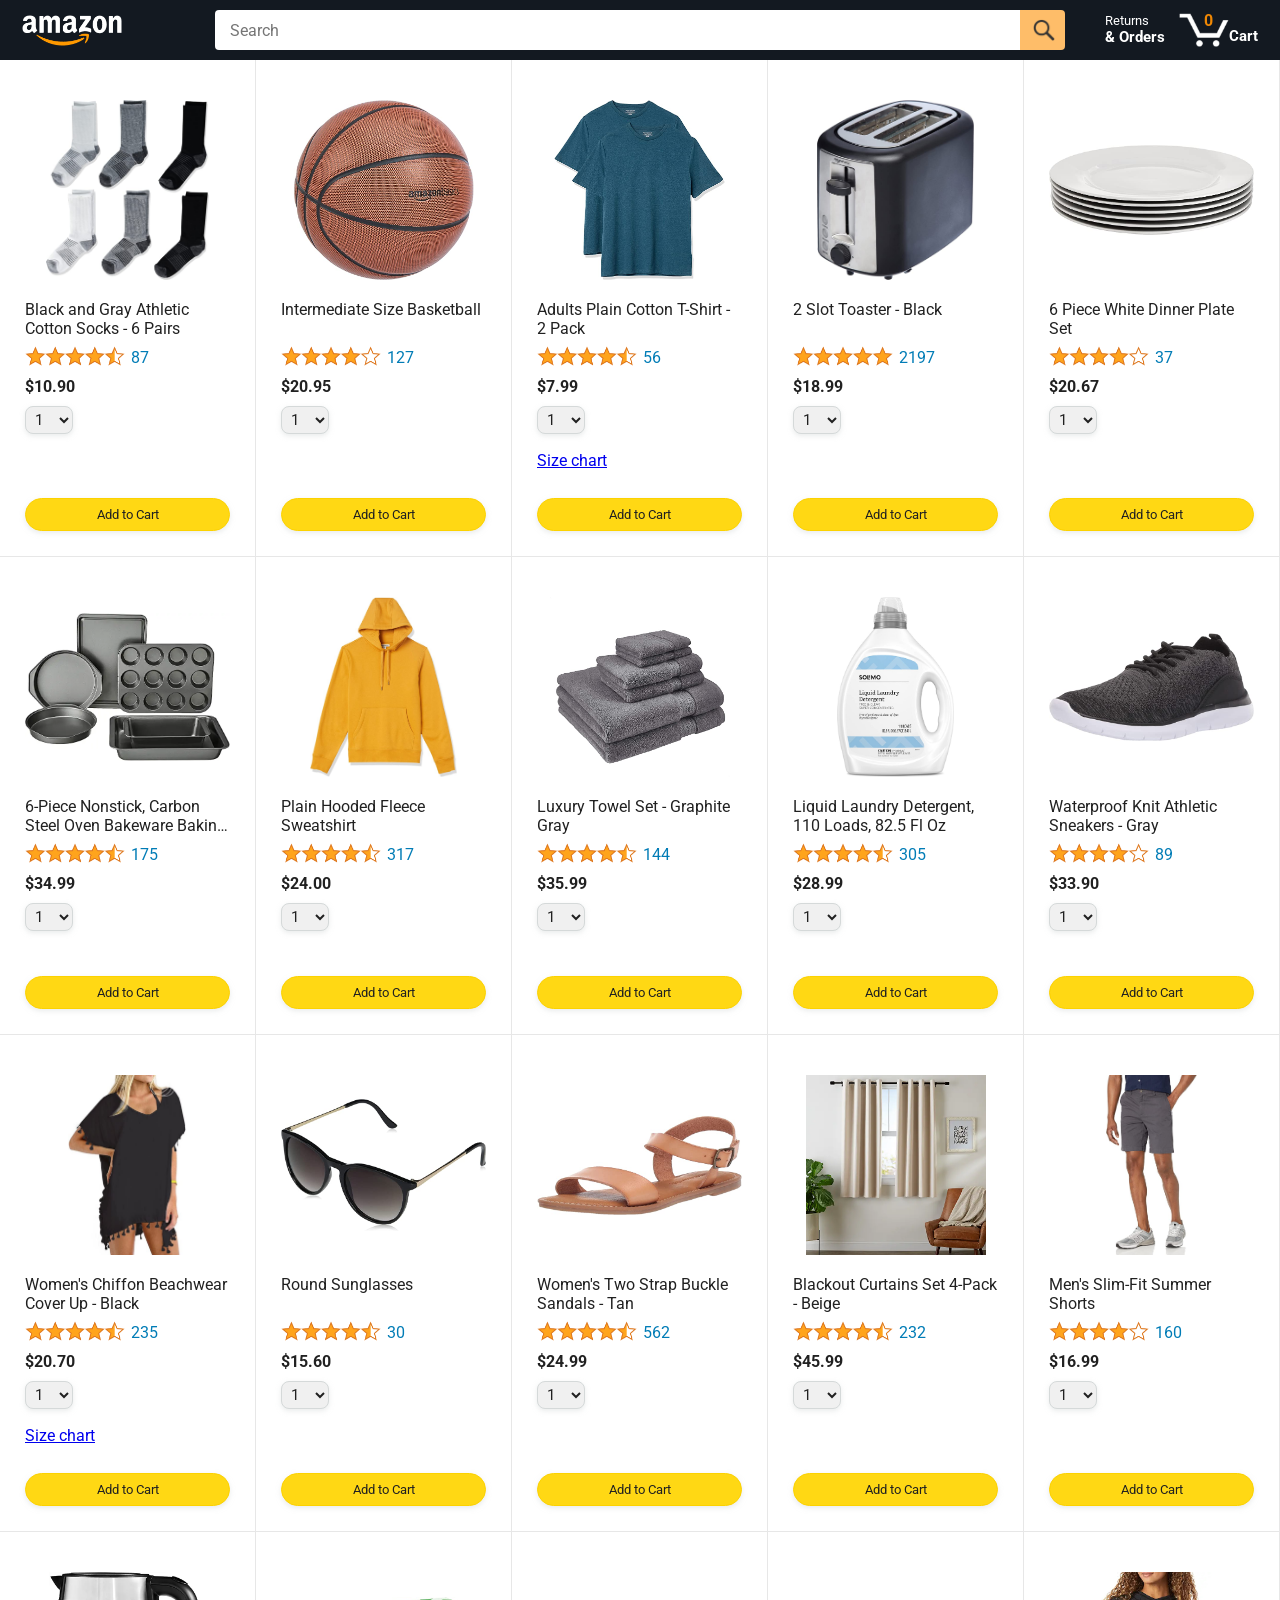
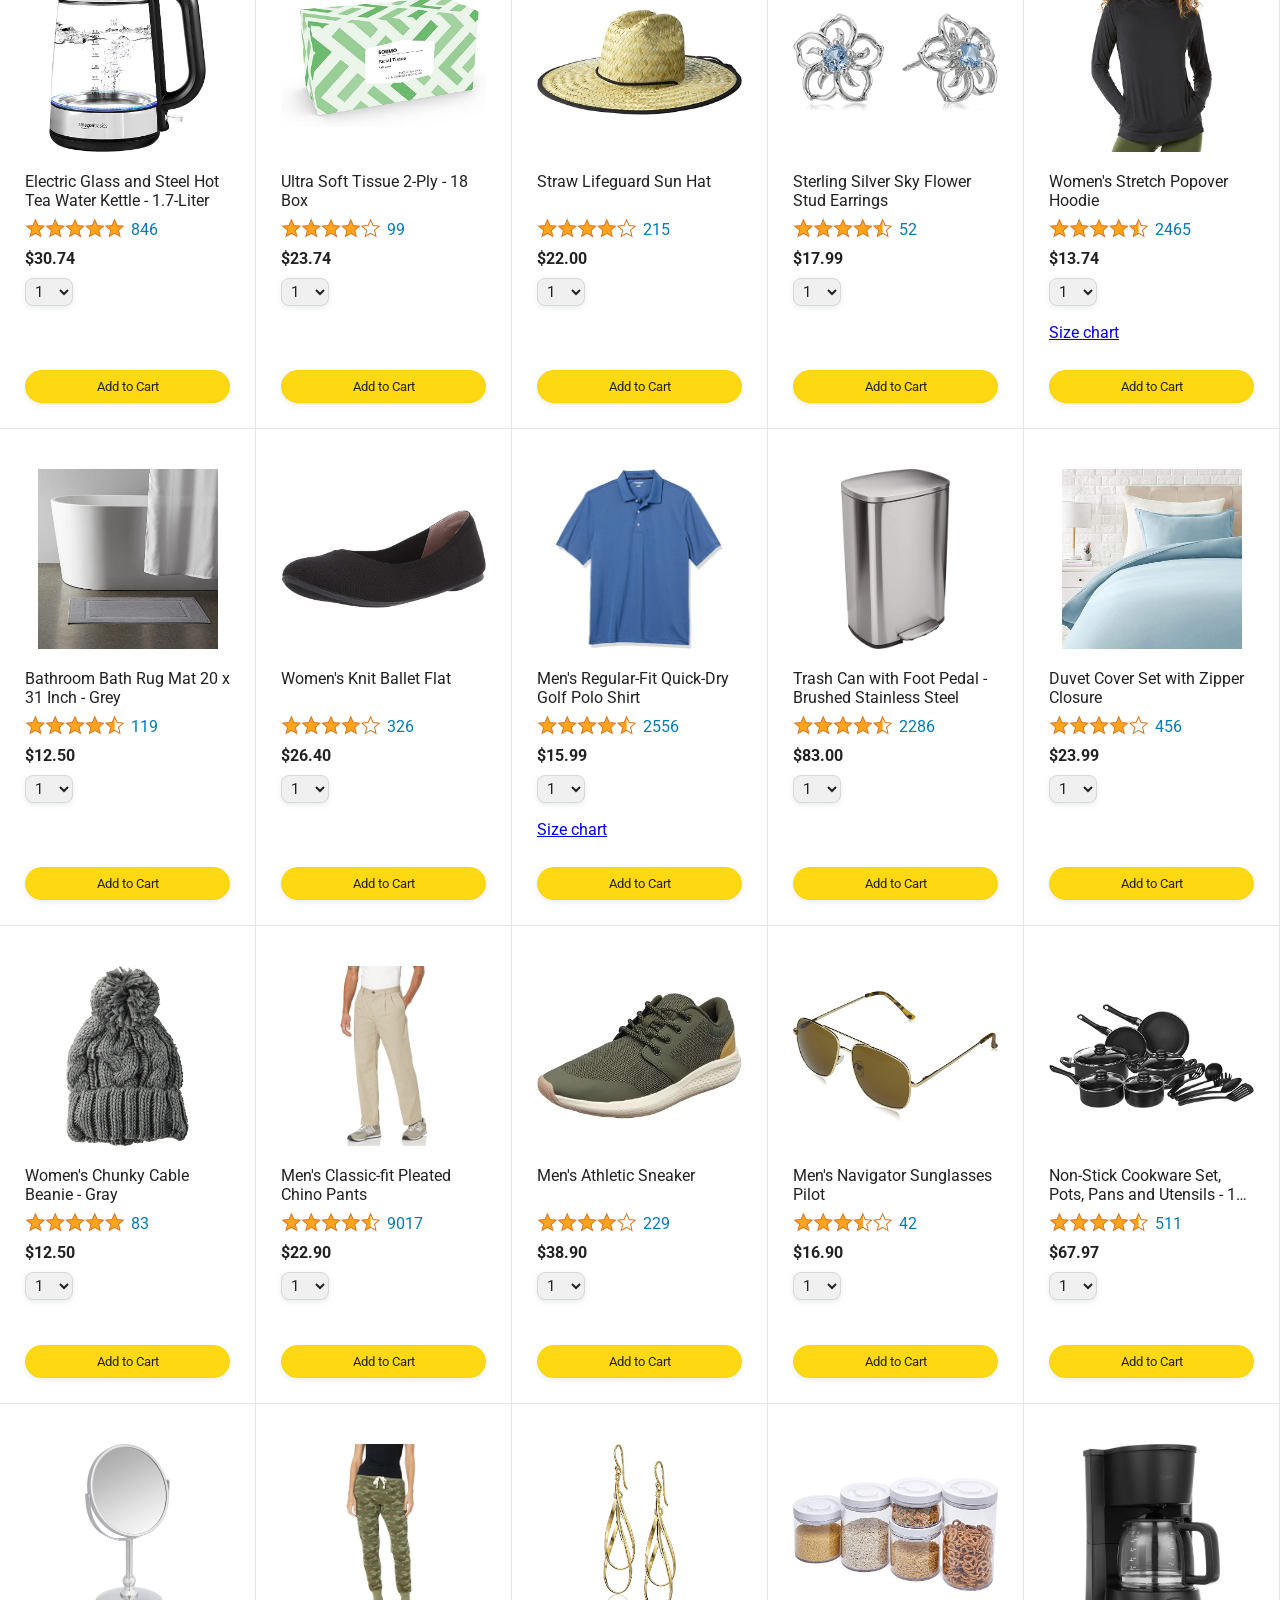
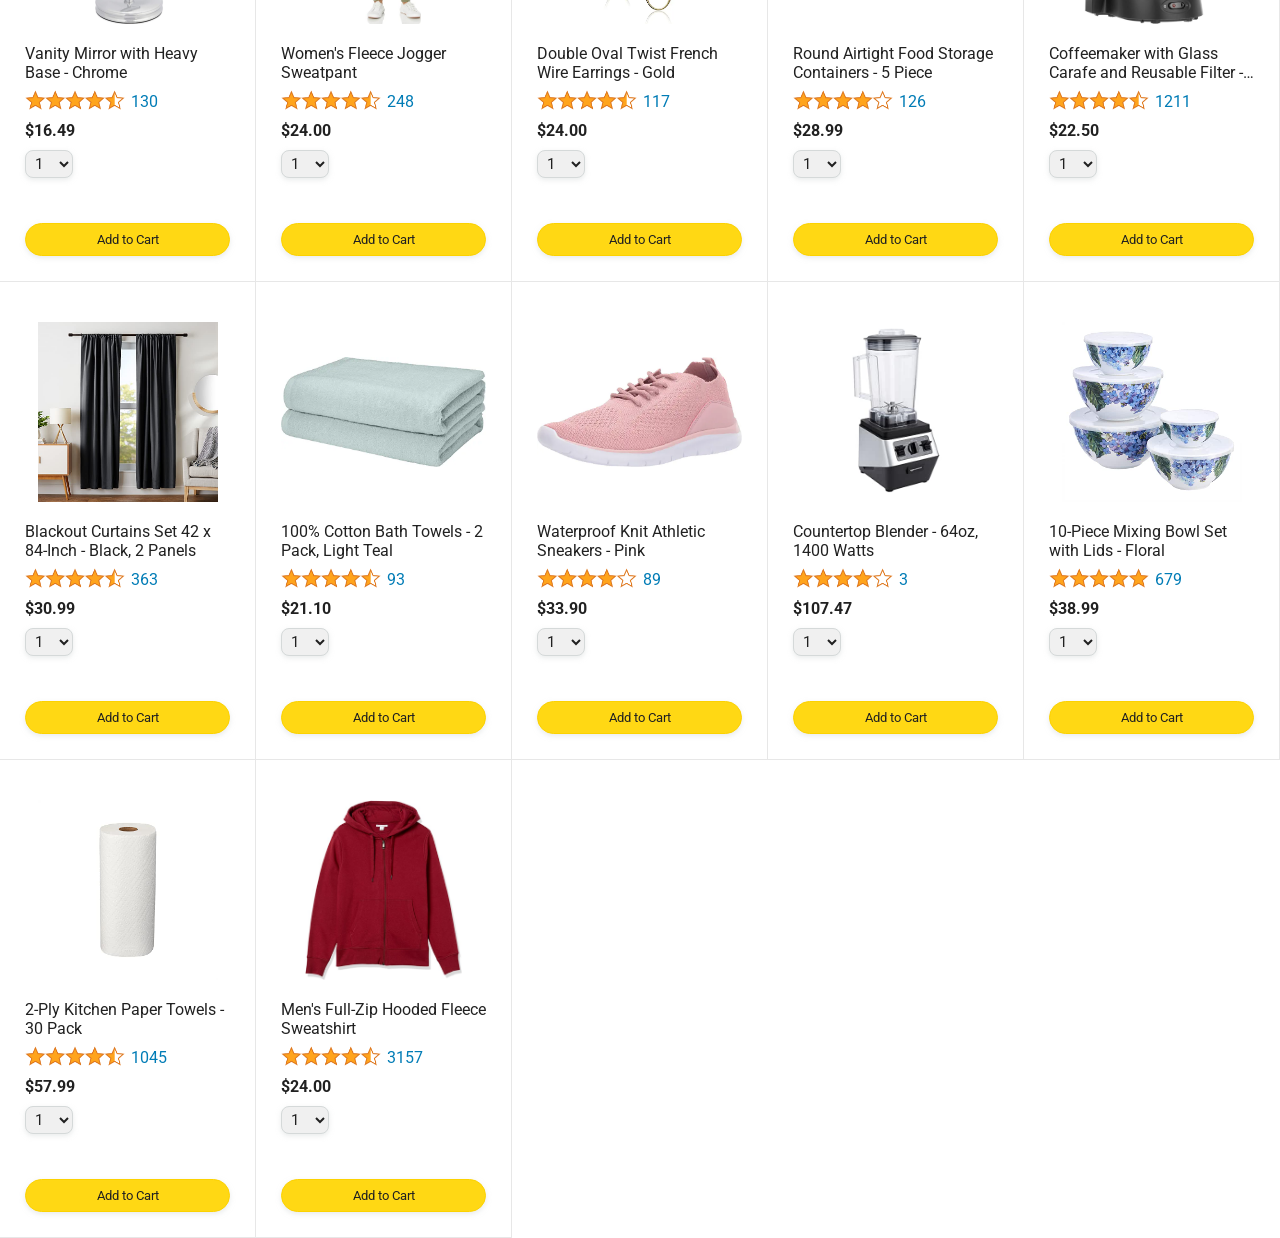
<file: index.html>
<!DOCTYPE html>
<html>
  <head>
    <title>Amazon Project</title>
    <meta charset="UTF-8">
    <meta name="viewport" content="width=device-width, initial-scale=1">
    <meta http-equiv="refresh" content="0; url=amazon.html">
  </head>
  <body>
    <script>
      window.location.replace("amazon.html");
    </script>
  </body>
</html>
</file>
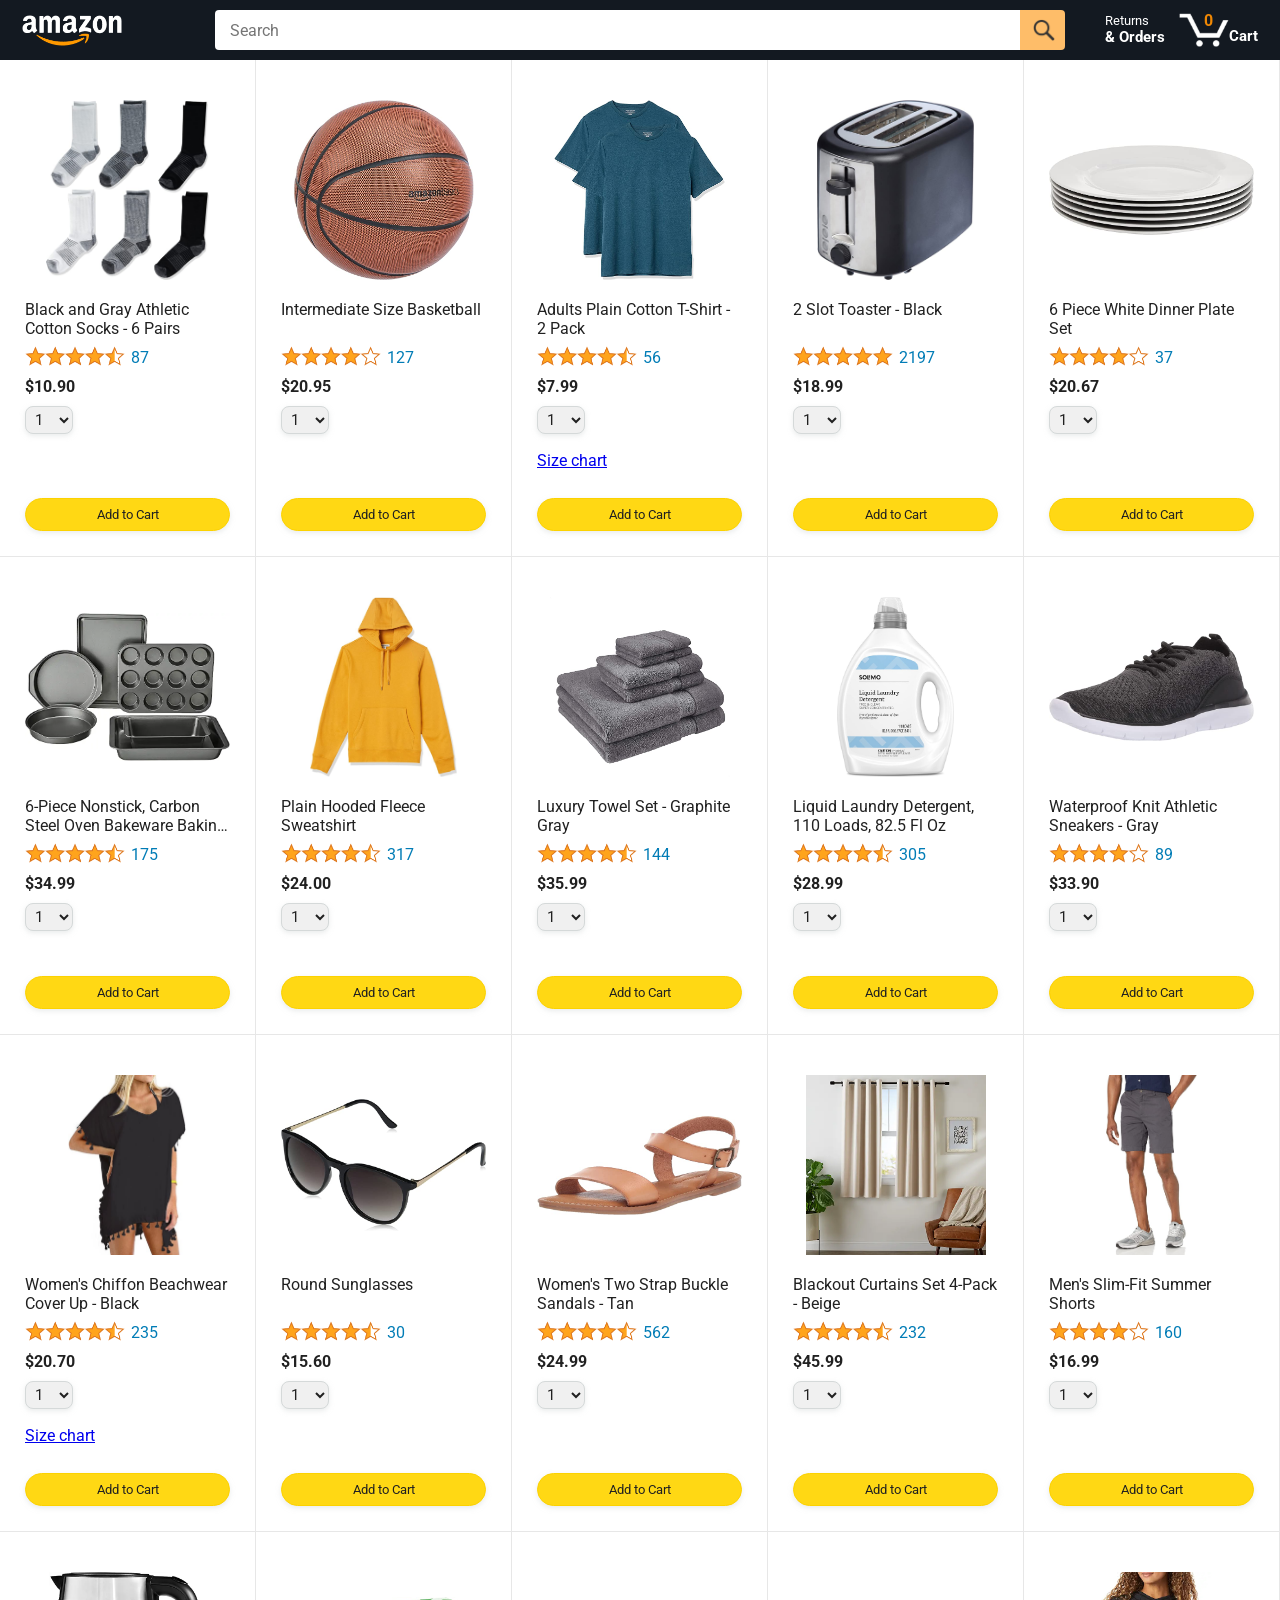
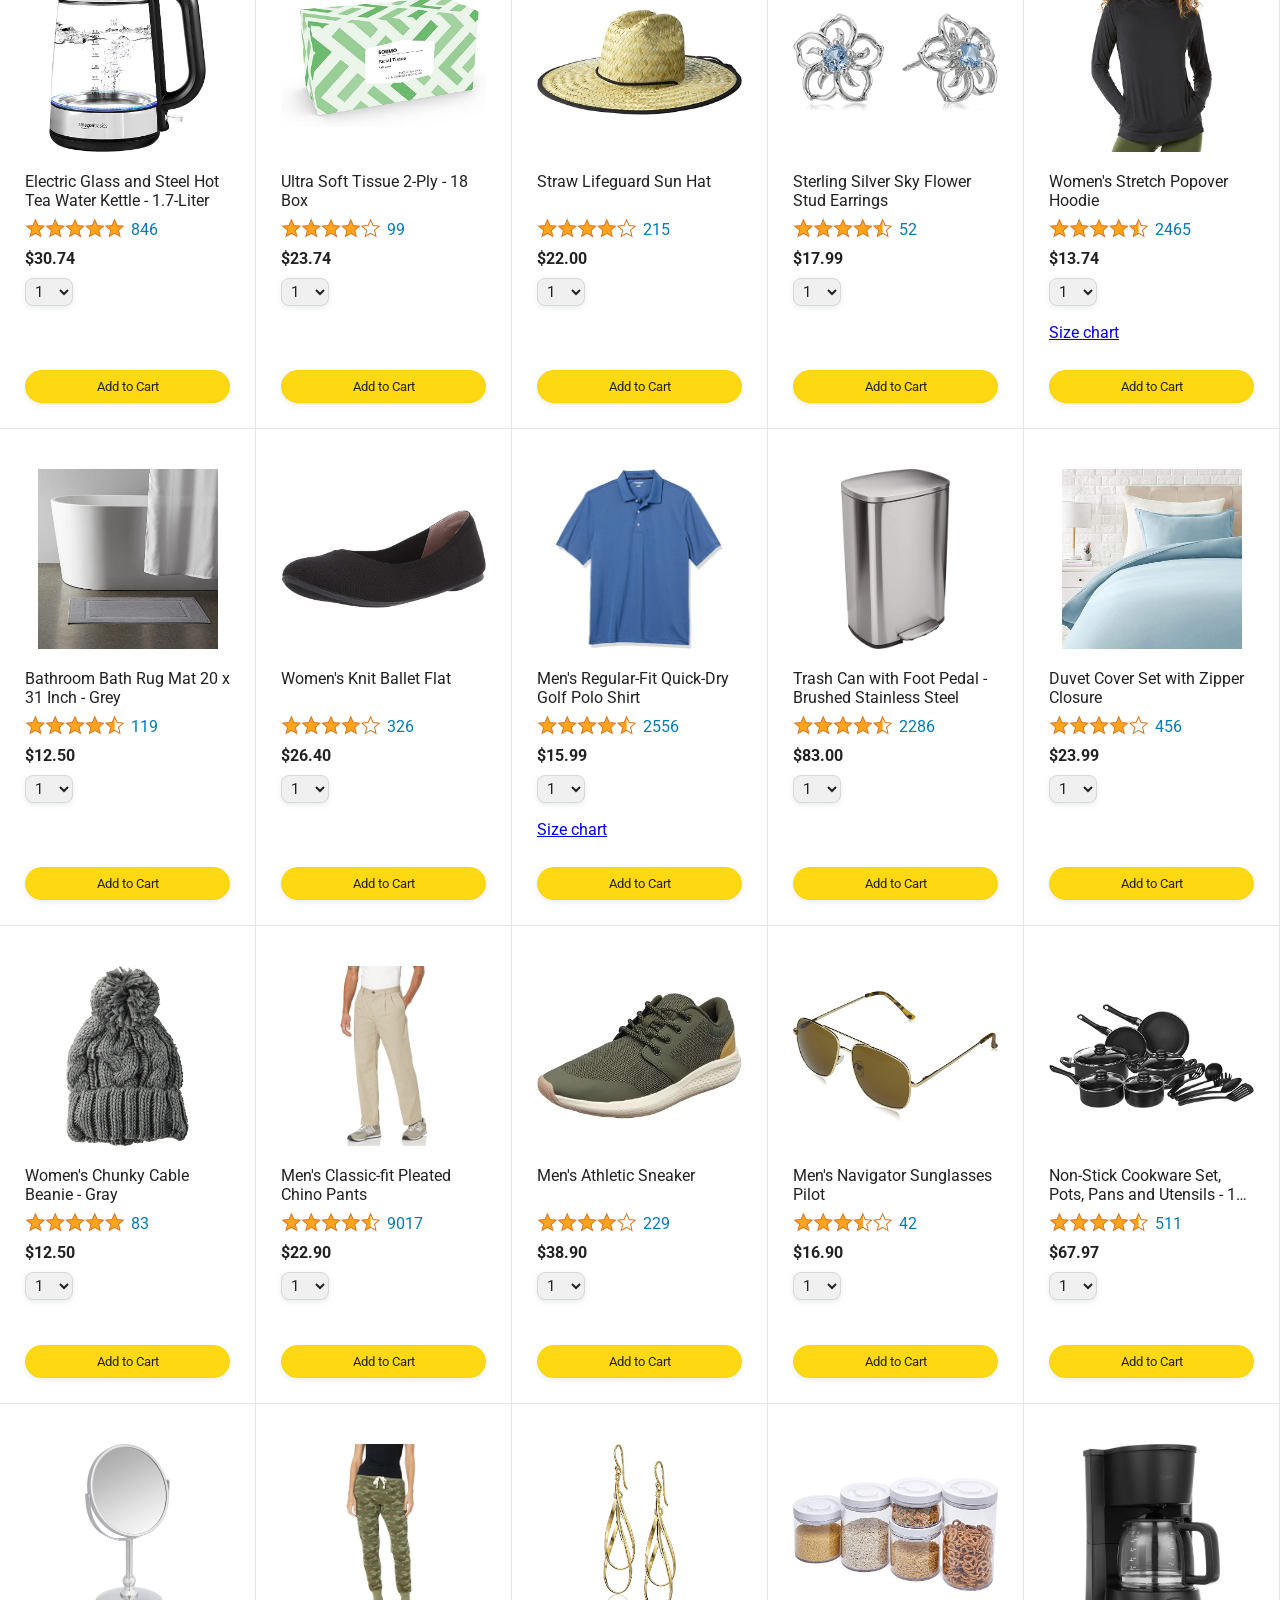
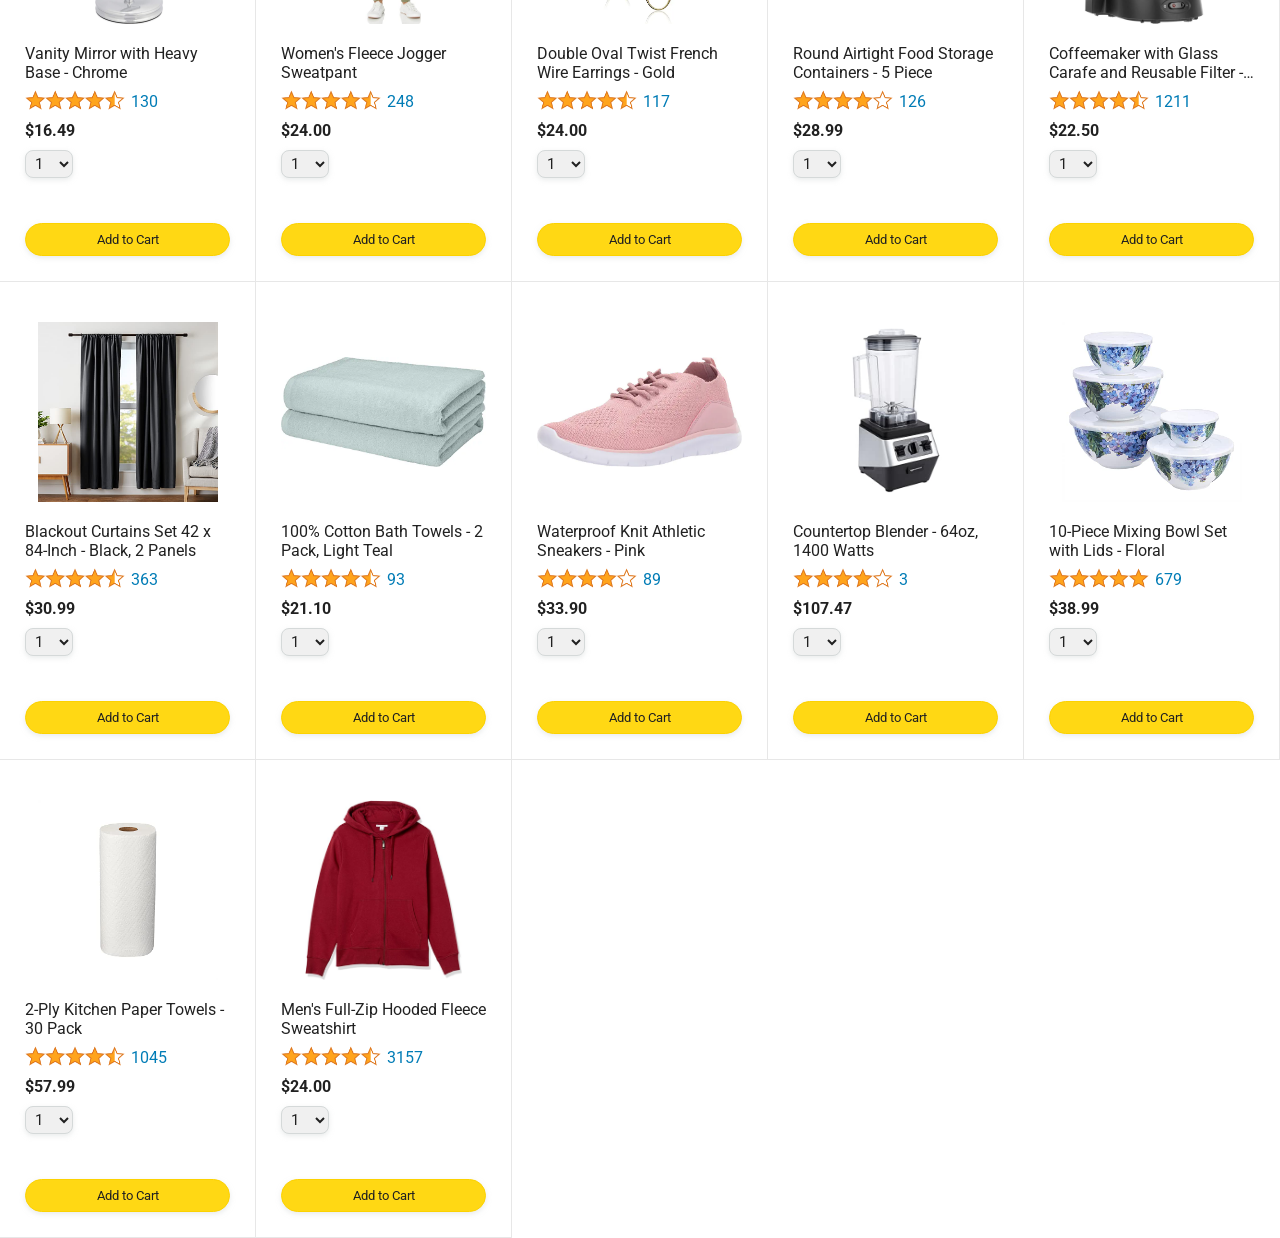
<file: amazon.html>
<!DOCTYPE html>
<html>
  <head>
    <title>Amazon Project</title>
    <meta name="viewport" content="width=device-width, initial-scale=1">

    <link rel="preconnect" href="https://fonts.googleapis.com">
    <link rel="preconnect" href="https://fonts.gstatic.com" crossorigin>
    <link href="https://fonts.googleapis.com/css2?family=Roboto:wght@400;500;700&display=swap" rel="stylesheet">

    <link rel="stylesheet" href="styles/shared/general.css">
    <link rel="stylesheet" href="styles/shared/amazon-header.css">
    <link rel="stylesheet" href="styles/pages/amazon.css">
  </head>
  <body>
    <div class="amazon-header">
      <div class="amazon-header-left-section">
        <a href="amazon.html" class="header-link">
          <img class="amazon-logo" src="images/amazon-logo-white.png">
          <img class="amazon-mobile-logo" src="images/amazon-mobile-logo-white.png">
        </a>
      </div>

      <div class="amazon-header-middle-section">
        <input class="search-bar" type="text" placeholder="Search">

        <button class="search-button">
          <img class="search-icon" src="images/icons/search-icon.png">
        </button>
      </div>

      <div class="amazon-header-right-section">
        <a class="orders-link header-link" href="orders.html">
          <span class="returns-text">Returns</span>
          <span class="orders-text">& Orders</span>
        </a>

        <a class="cart-link header-link" href="checkout.html">
          <img class="cart-icon" src="images/icons/cart-icon.png">
          <div class="cart-quantity js-cart-quantity">0</div>
          <div class="cart-text">Cart</div>
        </a>
      </div>
    </div>

    <div class="main">
      <div class="products-grid js-products-grid"></div>
    </div>

    <script type="module" src="scripts/amazon.js"></script>
  </body>
</html>
</file>
<file: styles/shared/general.css>
body {
  font-family: Roboto, Arial;
  color: rgb(33, 33, 33);
  /* The <body> element has a default margin of 8px
     on all sides. This removes the default margins. */
  margin: 0;
}

/* <p> elements have a default margin on the top
   and bottom. This removes the default margins. */
p {
  margin: 0;
}

button {
  cursor: pointer;
}

select {
  cursor: pointer;
}

input, select, button {
  font-family: Roboto, Arial;
}

.button-primary {
  color: rgb(33, 33, 33);
  background-color: rgb(255, 216, 20);
  border: 1px solid rgb(252, 210, 0);
  border-radius: 8px;
  cursor: pointer;
  box-shadow: 0 2px 5px rgba(213, 217, 217, 0.5);
}

.button-primary:hover {
  background-color: rgb(247, 202, 0);
  border: 1px solid rgb(242, 194, 0);
}

.button-primary:active {
  background: rgb(255, 216, 20);
  border-color: rgb(252, 210, 0);
  box-shadow: none;
}

.button-secondary {
  color: rgb(33, 33, 33);
  background: white;
  border: 1px solid rgb(213, 217, 217);
  border-radius: 8px;
  cursor: pointer;
  box-shadow: 0 2px 5px rgba(213, 217, 217, 0.5);
}

.button-secondary:hover {
  background-color: rgb(247, 250, 250);
}

.button-secondary:active {
  background-color: rgb(237, 253, 255);
  box-shadow: none;
}

/* These styles will limit text to 2 lines. Anything
   beyond 2 lines will be replaced with "..."
   You can find this code by using an A.I. tool or by
   searching in Google.
   https://css-tricks.com/almanac/properties/l/line-clamp/ */
.limit-text-to-2-lines {
  display: -webkit-box;
  -webkit-line-clamp: 2;
  -webkit-box-orient: vertical;
  overflow: hidden;
}

.link-primary {
  color: rgb(1, 124, 182);
  cursor: pointer;
}

.link-primary:hover {
  color: rgb(196, 80, 0);
}

/* Styles for dropdown selectors. */
select {
  color: rgb(33, 33, 33);
  background-color: rgb(240, 240, 240);
  border: 1px solid rgb(213, 217, 217);
  border-radius: 8px;
  padding: 3px 5px;
  font-size: 15px;
  cursor: pointer;
  box-shadow: 0 2px 5px rgba(213, 217, 217, 0.5);
}

select:focus,
input:focus {
  outline: 2px solid rgb(255, 153, 0);
}
</file>
<file: styles/shared/amazon-header.css>
.amazon-header {
  background-color: rgb(19, 25, 33);
  color: white;
  padding-left: 15px;
  padding-right: 15px;

  display: flex;
  align-items: center;
  justify-content: space-between;

  position: fixed;
  top: 0;
  left: 0;
  right: 0;
  height: 60px;
}

.amazon-header-left-section {
  width: 180px;
}

@media (max-width: 800px) {
  .amazon-header-left-section {
    width: unset;
  }
}

.header-link {
  display: inline-block;
  padding: 6px;
  border-radius: 2px;
  cursor: pointer;
  text-decoration: none;
  border: 1px solid rgba(0, 0, 0, 0);
}

.header-link:hover {
  border: 1px solid white;
}

.amazon-logo {
  width: 100px;
  margin-top: 5px;
}

.amazon-mobile-logo {
  display: none;
}

@media (max-width: 575px) {
  .amazon-logo {
    display: none;
  }

  .amazon-mobile-logo {
    display: block;
    height: 35px;
    margin-top: 5px;
  }
}

.amazon-header-middle-section {
  flex: 1;
  max-width: 850px;
  margin-left: 10px;
  margin-right: 10px;
  display: flex;
}

.search-bar {
  flex: 1;
  width: 0;
  font-size: 16px;
  height: 38px;
  padding-left: 15px;
  border: none;
  border-top-left-radius: 4px;
  border-bottom-left-radius: 4px;
  border-top-right-radius: 0;
  border-bottom-right-radius: 0;
}

.search-button {
  background-color: rgb(254, 189, 105);
  border: none;
  width: 45px;
  height: 40px;
  border-top-right-radius: 4px;
  border-bottom-right-radius: 4px;
  flex-shrink: 0;
}

.search-icon {
  height: 22px;
  margin-left: 2px;
  margin-top: 3px;
}

.amazon-header-right-section {
  width: 180px;
  flex-shrink: 0;
  display: flex;
  justify-content: end;
}

.orders-link {
  color: white;
}

.returns-text {
  display: block;
  font-size: 13px;
}

.orders-text {
  display: block;
  font-size: 15px;
  font-weight: 700;
}

.cart-link {
  color: white;
  display: flex;
  align-items: center;
  position: relative;
}

.cart-icon {
  width: 50px;
}

.cart-text {
  margin-top: 12px;
  font-size: 15px;
  font-weight: 700;
}

.cart-quantity {
  color: rgb(240, 136, 4);
  font-size: 16px;
  font-weight: 700;

  position: absolute;
  top: 4px;
  left: 22px;
  
  width: 26px;
  text-align: center;
}
</file>
<file: styles/pages/amazon.css>
.main {
  margin-top: 60px;
}

.products-grid {
  display: grid;
  grid-template-columns: repeat(6, 1fr);
}

@media (max-width: 1600px) {
  .products-grid {
    grid-template-columns: repeat(6, 1fr);
  }
}

@media (max-width: 1300px) {
  .products-grid {
    grid-template-columns: repeat(5, 1fr);
  }
}

@media (max-width: 1000px) {
  .products-grid {
    grid-template-columns: repeat(4, 1fr);
  }
}

@media (max-width: 800px) {
  .products-grid {
    grid-template-columns: repeat(3, 1fr);
  }
}

@media (max-width: 575px) {
  .products-grid {
    grid-template-columns: repeat(2, 1fr);
  }
}

@media (max-width: 450px) {
  .products-grid {
    grid-template-columns: 1fr;
  }
}

.product-container {
  padding-top: 40px;
  padding-bottom: 25px;
  padding-left: 25px;
  padding-right: 25px;

  border-right: 1px solid rgb(231, 231, 231);
  border-bottom: 1px solid rgb(231, 231, 231);

  display: flex;
  flex-direction: column;
}

.product-image-container {
  display: flex;
  justify-content: center;
  align-items: center;

  height: 180px;
  margin-bottom: 20px;
}

.product-image {
  /* Images will overflow their container by default. To
    prevent this, we set max-width and max-height to 100%
    so they stay inside their container. */
  max-width: 100%;
  max-height: 100%;
}

.product-name {
  height: 40px;
  margin-bottom: 5px;
}

.product-rating-container {
  display: flex;
  align-items: center;
  margin-bottom: 10px;
}

.product-rating-stars {
  width: 100px;
  margin-right: 6px;
}

.product-rating-count {
  color: rgb(1, 124, 182);
  cursor: pointer;
  margin-top: 3px;
}

.product-price {
  font-weight: 700;
  margin-bottom: 10px;
}

.product-quantity-container {
  margin-bottom: 17px;
}

.product-spacer {
  flex: 1;
}

.added-to-cart {
  color: rgb(6, 125, 98);
  font-size: 16px;

  display: flex;
  align-items: center;
  margin-bottom: 8px;

  /* At first, the "Added to cart" message will
     be invisible. Use JavaScript to change the
     opacity and make it visible. */
  opacity: 0;
}

.added-to-cart-visible {
  opacity: 1;
}

.added-to-cart img {
  height: 20px;
  margin-right: 5px;
}

.add-to-cart-button {
  width: 100%;
  padding: 8px;
  border-radius: 50px;
}
</file>
